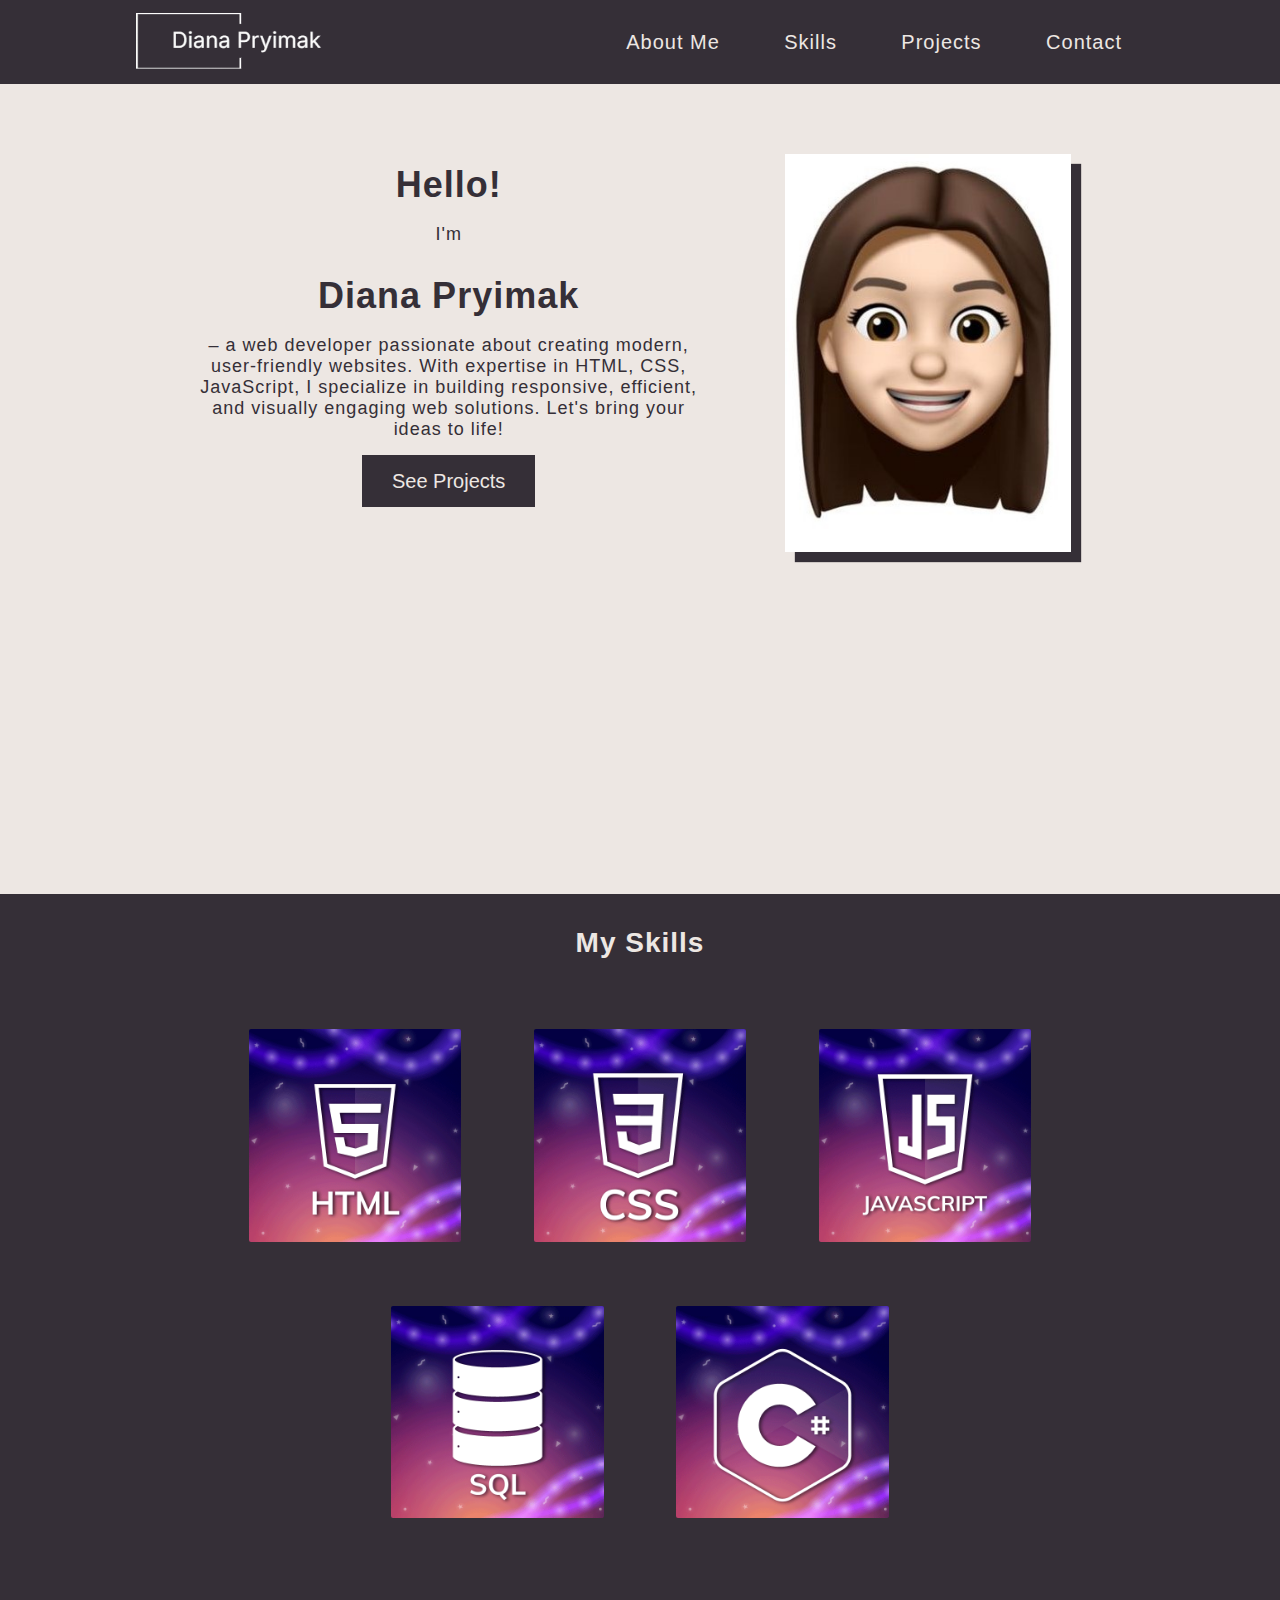
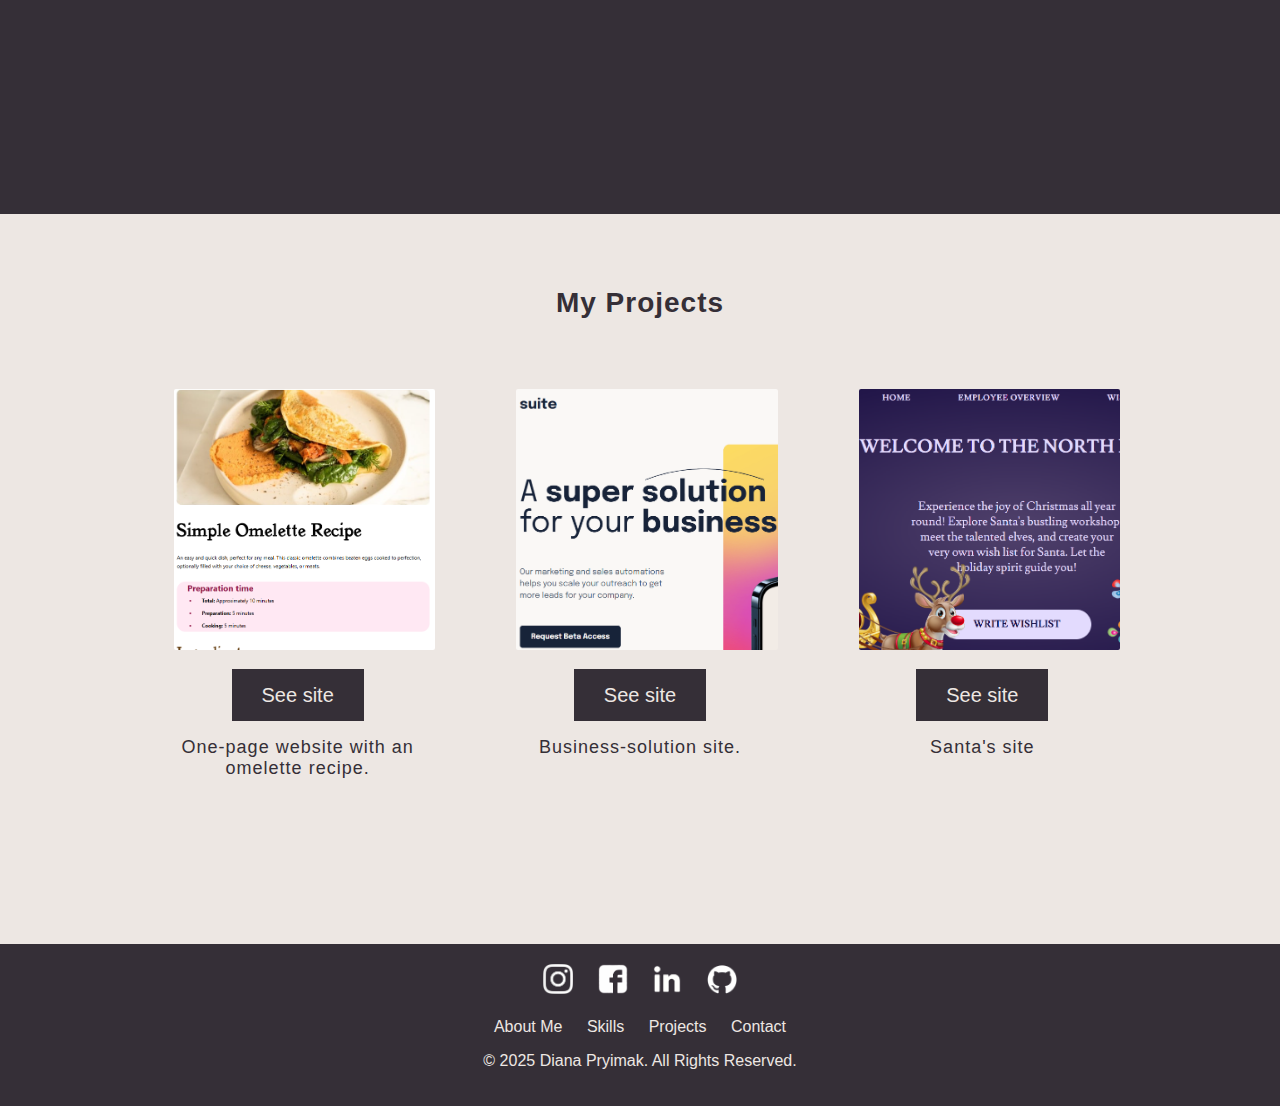
<file: index.html>
<!DOCTYPE html>
<html lang="en">
<head>
    <meta charset="UTF-8">
    <meta name="viewport" content="width=device-width, initial-scale=1.0">
    <title>Portfolio</title>
    <link rel="stylesheet" href="style.css">
</head>
<body>

<header>
    <a href="./index.html" class="logo">
        <img src="./logo_black.png" alt="Logo">
    </a>
    <nav>
        <a href="#intro">About Me</a>
        <a href="#skills">Skills</a>
        <a href="#projects">Projects</a>
        <a href="./contact.html">Contact</a>
    </nav>
</header>

<section class="intro" id="intro">
    <div class="about"><h1>Hello!</h1>
        <p>I'm</p> 
        <h1> Diana Pryimak</h1> 
        <p>– a web developer passionate about creating modern, user-friendly websites. With expertise in HTML, CSS, JavaScript, I specialize in building responsive, efficient, and visually engaging web solutions. Let's bring your ideas to life!</p>
        <a href="#projects" id="see-projects">See Projects</a>
    </div>  
    <div><img src="./avatar.jpg" alt="Avatar">
    </div>
</section>

<section class="skills" id="skills">
    <h2>My Skills</h2>
    <div class="service">
        <img src="./html.png" alt="Html">
    </div>
    <div class="service">
        <img src="./css.png" alt="Css">
    </div>
    <div class="service">
        <img src="./js.png" alt="Js">
    </div>
    <div class="service">
        <img src="./sql.png" alt="Sql">
    </div>
    <div class="service">
        <img src="./c.png" alt="C#">
    </div>
</section>

<section class="projects" id="projects">
    <h2>My Projects</h2>
    <div class="post">
        <img src="./Recipe_site.png" alt="Recipe site">
        <a href="https://diana-h11.github.io/Task1/" class="button" target="_blank">See site</a>
        <p>One-page website with an omelette recipe.</p>
    </div>
    <div class="post">
        <img src="./Business_site.png" alt="Business site">
        <a href="https://diana-h11.github.io/Task2/" class="button" target="_blank">See site</a>
        <p>Business-solution site.</p>
    </div>
    <div class="post">
        <img src="./North_pole.png" alt="North-Pole">
        <a href="https://diana-h11.github.io/North-Pole/" class="button" target="_blank">See site</a>
        <p>Santa's site</p>
    </div>
</section>

<footer>
    <a href="https://www.instagram.com/" target="_blank"><img class="fmedia" src="./inst.png" alt=""></a>
    <a href="https://www.facebook.com/" target="_blank"><img class="fmedia" src="./fb.png" alt=""></a>
    <a href="https://www.linkedin.com/" target="_blank"><img class="fmedia" src="./in.png" alt=""></a>
    <a href="https://github.com/Diana-H11?tab=repositories" target="_blank"><img class=" fmedia" src="./git.png" alt=""></a>
    <div>
    <div>
        <a href="#intro">About Me</a> 
        <a href="#skills">Skills</a> 
        <a href="#projects">Projects</a> 
        <a href="./contact.html" id = "contact">Contact</a>
    </div>
    <p>&copy; 2025 Diana Pryimak. All Rights Reserved.</p>
</footer>
<script src="./script.js"></script>
</body>
</html>

<!-- Image credits: https://play.google.com/store/ -->
</file>
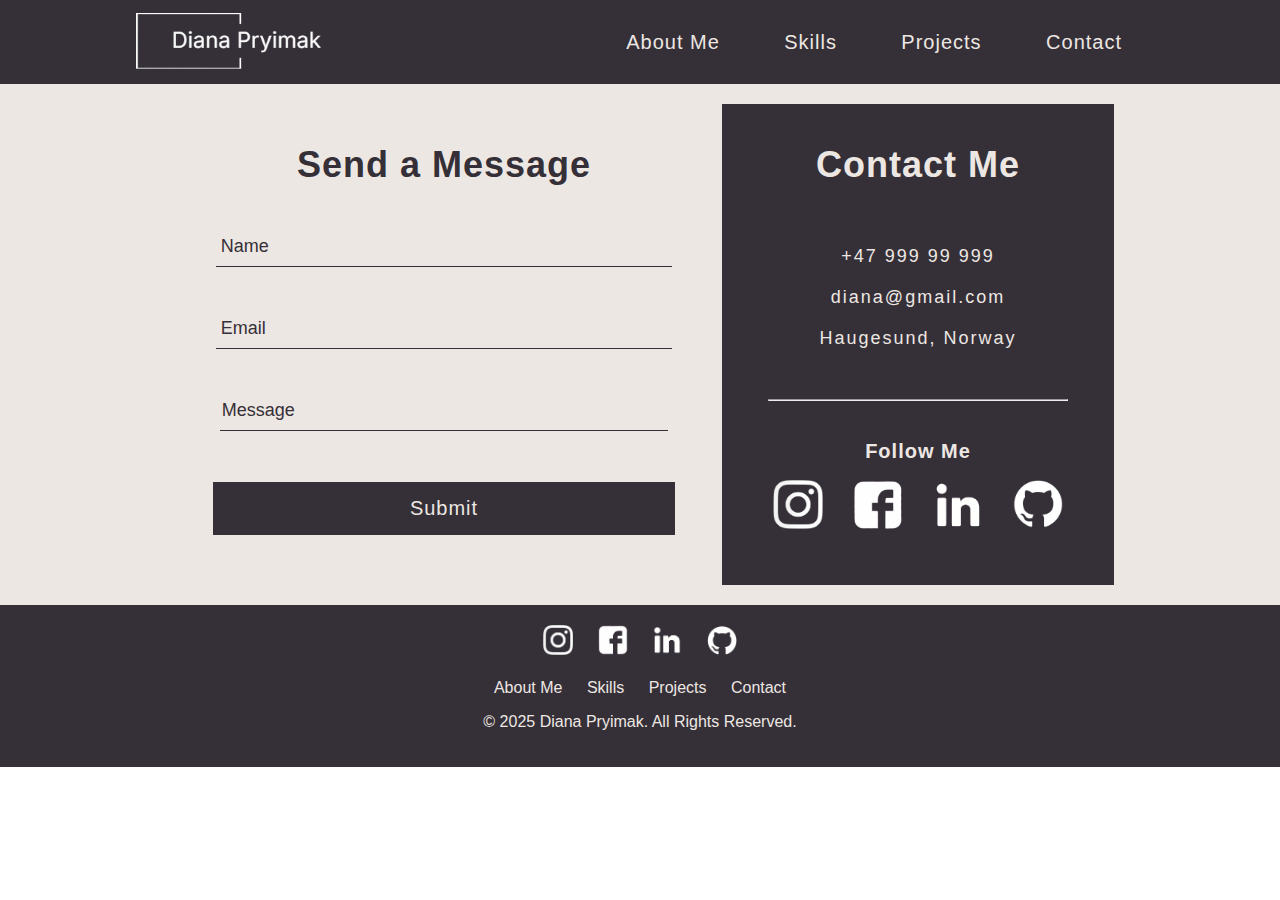
<file: contact.html>
<!DOCTYPE html>
<html lang="en">
<head>
    <meta charset="UTF-8">
    <meta name="viewport" content="width=device-width, initial-scale=1.0">
    <title>Portfolio</title>
    <link rel="stylesheet" href="style.css">
    <script src="./script.js"></script>
</head>
<body>

<header>
    <a href="./index.html" class="logo">
        <img src="./logo_black.png" alt="Logo">
    </a>
    <nav>
        <a href="./index.html#intro">About Me</a>
        <a href="./index.html#skills">Skills</a>
        <a href="./index.html#projects">Projects</a>
        <a href="./contact.html">Contact</a>
    </nav>
</header>

<section class="contact-section" id="">
    <form action="">
        <h1>Send a Message</h1> 
        <!-- <label for=""> Name </label> -->
        <input type="text" name="name" value="" placeholder="Name" required><br>
        <!-- <label for=""> Email </label> -->
        <input type="email" id="email" value="" placeholder="Email" required><br>
        <!-- <label for=""> Message </label> -->
        <textarea name="" id="textarea" placeholder="Message"></textarea><br>
        <input type="submit" value="Submit"></input>
    </form>
    <div id="mycontacts">
        <h1>Contact Me</h1>
        <p>+47 999 99 999</p>
        <p>diana@gmail.com</p>
        <p>Haugesund, Norway</p><hr>
        <h2>Follow Me</h2>
        <div id = "media-icons">
            <a href="https://www.instagram.com/" target="_blank"><img class="smedia" src="./inst.png" alt=""></a>
            <a href="https://www.facebook.com/" target="_blank"><img class="smedia" src="./fb.png" alt=""></a>
            <a href="https://www.linkedin.com/" target="_blank"><img class="smedia" src="./in.png" alt=""></a>
            <a href="https://github.com/Diana-H11?tab=repositories" target="_blank"><img class="smedia" src="./git.png" alt=""></a>
        </div>
    </div>
</section>

<footer>
    <a href="https://www.instagram.com/" target="_blank"><img class="fmedia" src="./inst.png" alt=""></a>
    <a href="https://www.facebook.com/" target="_blank"><img class="fmedia" src="./fb.png" alt=""></a>
    <a href="https://www.linkedin.com/" target="_blank"><img class="fmedia" src="./in.png" alt=""></a>
    <a href="https://github.com/Diana-H11?tab=repositories" target="_blank"><img class="fmedia" src="./git.png" alt=""></a>
    <div>
        <a href="./index.html#intro">About Me</a> 
        <a href="./index.html#skills">Skills</a> 
        <a href="./index.html#projects">Projects</a> 
        <a href="./contact.html" id = "contact">Contact</a>
    </div>
    <p>&copy; 2025 Diana Pryimak. All Rights Reserved.</p> 
</footer>

</body>
</html>
</file>
<file: style.css>
/* styles.css */
:root {
    --lgrey: #ede7e3;
    --dgrey: rgb(53, 47, 55);
    --white: #ffffff;
  }

body {
    margin: 0;
    font-family: Arial, sans-serif;
    min-width: 300px;
}
header {
    display: flex;
    justify-content: space-between;
    flex-wrap: wrap;
    align-items: center;
    padding: 5px 10%;
    background-color: var(--dgrey);
}

header .logo img{
    width: 100%;
    height: 70px;
}

header nav a {
    margin: 0 10px;
    padding: 10px 20px;
    min-width: 150px;
    text-decoration: none;
    letter-spacing: 1px;
    font-weight: 500;
    font-size: 20px;
    color: var(--lgrey);
}

header nav a:hover{
    background-color:var(--lgrey);
    color: var(--dgrey);
}

.intro {
    height: 60vh;
    min-height: fit-content;
    display: flex;
    flex-direction: row;
    flex-wrap:wrap-reverse;
    justify-content: space-evenly;
    text-align: center;
    padding: 70px 10svi 200px 10svi;
    background-color: var(--lgrey);
}

.intro h1 {
    font-size: 36px;
    margin: 0px 0;
    color: var(--dgrey);
    letter-spacing: 1px;
}

.intro #see-projects{
    all: unset;
    width: 50%;
    align-content: center;
    background-color: var(--dgrey);
    color: var(--lgrey);
    border: none;
    padding: 15px 30px;
    font-size: 20px;
    cursor: pointer;
}

.intro #see-projects:hover{
    background-color: var(--lgrey);
    color: var(--dgrey); 
    border: solid 1px var(--dgrey);
}

.intro p{
    font-size: 18px;
    letter-spacing: 1px;
    color: var(--dgrey);
    margin-bottom: 30px;
}

.intro .about{
    width: 50%;
    padding: 1% 0;
}

.intro img{
    width: 90%;
    height: auto;
    padding: 0;
    box-shadow: 10px 10px 1px var(--dgrey); 
}

.intro img:hover{
    width: 100%;
    height: auto;
    padding: 0;
    box-shadow: 15px 15px 1px var(--dgrey); 
    transition: all ease-in-out 0.2s;
    margin-left: 0;
}

.skills{
    background-color: var(--dgrey);
    min-height: 100vh;
    height: fit-content;
    padding: 10px 10%;
    text-align: center;
}

.skills h2 {
    color: var(--lgrey);
    font-size: 28px;
    margin-bottom: 40px;
    letter-spacing: 1px;
}

.skills .service {
    display: inline-block;
    min-width: 250px;
    width: 23%;
    margin: 30px 1.5%;
    padding: 0;
}

.skills .service img {
    width: 85%;
    border-radius: 2px;
}

.skills .service img:hover {
    width: 90%;
    box-shadow: 0 4px 5px var(--lgrey);
    transition: all ease-in-out 0.2s;
    margin-bottom: -13px;
    margin-left: 0;
}

.projects{
    height: max-content;
    min-height: 70vh;
    padding: 50px 10%;
    text-align: center;
    background-color: var(--lgrey);
}

.projects h2{
    color: var(--dgrey);
    font-size: 28px;
    margin-bottom: 20px;
    letter-spacing: 1px;
}

.projects p{
    color: var(--dgrey);
    font-size: 18px;
    margin: 30px;
    letter-spacing: 1px;
}

.projects .post {
    display: inline-block;
    min-width: 250px;
    width: 30%;
    margin: 20px 1.5%;
    vertical-align: top;
    align-content: center;
    color: var(--dgrey);
}

.projects .post img {
    width: 85%;
    border-radius: 2px;
    margin: 30px;
}

.projects .post img:hover {
    width: 100%;
    box-shadow: 0 5px 10px var(--dgrey);
    transition: all ease-in-out 0.2s;
    margin-left: 0;
}

.button{
    all:unset;
    width: 50%;
    align-content: center;
    background-color: var(--dgrey);
    color: var(--lgrey);
    border: none;
    margin: 20px;
    padding: 15px 30px;
    font-size: 20px;
    cursor: pointer;
}

.button:hover{
    background-color: var(--lgrey);
    color: var(--dgrey); 
    border: solid 1px var(--dgrey);
}

footer {
    background-color: var(--dgrey);
    color: var(--lgrey);;
    text-align: center;
    padding: 20px;
}
footer a {
    color: var(--lgrey);;
    margin: 0 10px;
    text-decoration: none;
}

footer a img{
    width: 30px;
    color: var(--lgrey);
    margin-bottom: 20px;
    text-decoration: none;
}

/* Contact page, form */

.contact-section {
    display: flex;
    flex-direction: row;
    flex-wrap:wrap;
    justify-content: center;
    padding: 20px;
    background-color: var(--lgrey);
}

form{
    min-width: 250px;
    width: 40%;
    display: flex;
    flex-direction: column;
    align-items:center;
    color: var(--dgrey);
    font-size: 18px;
    letter-spacing: 1px;
    background-color: var(--lgrey);
    padding: 30px;
    margin: 0;
}

form h1{
    color: var(--dgrey);
    padding: 10px;
    margin: 0 0 20px 0;
}

form input{
    border: none;
    border-bottom: solid var(--dgrey) 1px;
    background-color: var(--lgrey);
    color: var(--dgrey);
    font-size: 18px;
    width: 90%;
    height: 30px;
    margin: 10px 0;
    padding: 5px;
}

input::placeholder{
    color: var(--dgrey);
}

form textarea{
    align-items: center;
    font-family: Arial, sans-serif;
    border: none;
    color: var(--dgrey);
    border-bottom: solid var(--dgrey) 1px;
    background-color: var(--lgrey);
    font-size: 18px;
    width: 90%;
    resize: none;
    height: 30px;
    margin: 10px 0;
    padding: 10px 0 0 2px;
}

textarea::placeholder{
    color: var(--dgrey);
}

input[type="submit"]{
    all:unset;
    width: 81%;
    align-content: center;
    background-color: var(--dgrey);
    text-align: center;
    color: var(--lgrey);
    border: none;
    margin: 20px;
    padding: 15px 30px;
    font-size: 20px;
    cursor: pointer;
}

input[type="submit"]:hover{
    margin: 19px;
    background-color: var(--lgrey);
    border: solid 1px var(--dgrey);
    color: var(--dgrey);
}

#mycontacts{
    min-width: 250px;
    width: 30%;
    display: flex;
    flex-direction: column;
    align-items:left;
    color: var(--lgrey);
    font-size: 18px;
    letter-spacing: 1px;
    background-color: var(--dgrey);
    padding: 10px;
    margin: 0;
}

#mycontacts h1{
    margin: 30px 0 50px 0;
    align-self:center;
}

#mycontacts p{
    margin: 10px;
    padding: 0;
    letter-spacing: 2px;
    align-self:center;
}

hr{
    width: 80%;
    margin-top: 40px;
}

#mycontacts h2{
    align-self:center;
    font-size: 20px;
    margin-top: 30px;
}

#media-icons{
    display: flex;
    flex-direction: row;
    flex-wrap: wrap;
    justify-content: center;
    gap: 30px;
}

.smedia {
    width: 50px;
    height: auto;
}

@media (max-width: 1000px) {
    
header nav{
    display: flex;
    flex-direction: column;
    max-width: 450px;
    
}    
header nav a {
    margin: 0px 0px;
    padding: 5px;

}
    
.intro img{
    width: 70%;
}

.intro .about{
    width: 90%;
    padding: 1% 0;
}

.projects .post img {
    margin: 0 0 30px 0;
}

form{
    width: 100%;
}

#mycontacts{
    width: 100%;
}

.smedia {
    width: 20px;
    height: auto;
}

}
</file>
